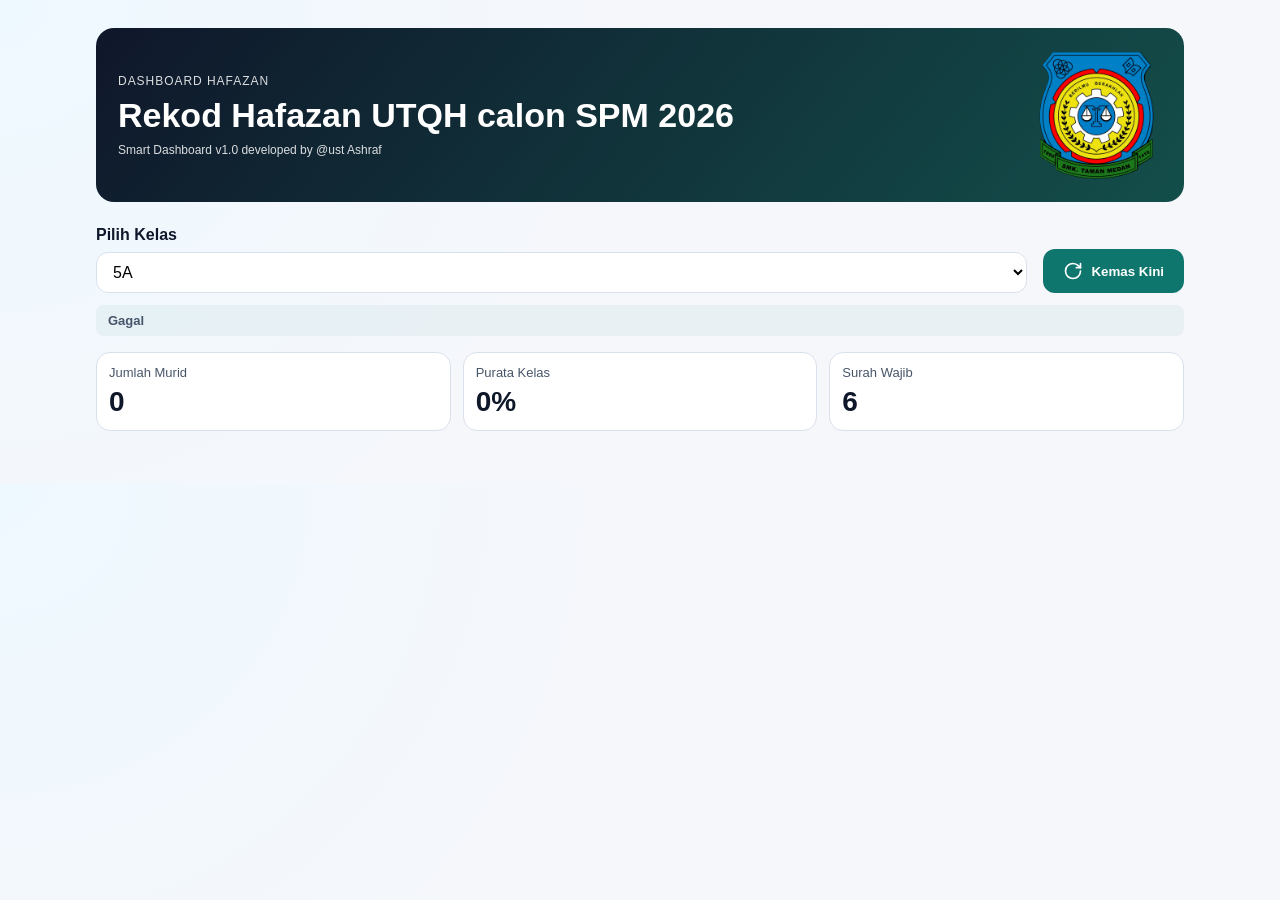
<file: index.html>
<!doctype html>
<html lang="ms">
  <head>
    <meta charset="UTF-8" />
    <meta name="viewport" content="width=device-width, initial-scale=1.0" />
    <title>Dashboard Hafazan UTQH</title>
    <link rel="manifest" href="./manifest.webmanifest" />
    <link rel="icon" href="./icons/icon-192.svg" type="image/svg+xml" />
    <link rel="apple-touch-icon" href="./icons/icon-192.svg" />
    <link rel="stylesheet" href="./styles.css" />
  </head>
  <body>
    <main class="container">
      <header class="hero">
        <div class="hero-text">
          <p class="eyebrow">Dashboard Hafazan</p>
          <h1>Rekod Hafazan UTQH calon SPM 2026</h1>
          <p class="hero-credit">Smart Dashboard v1.0 developed by @ust Ashraf</p>
        </div>
        <img
          class="hero-logo"
          src="./icons/logo-sekolah.png"
          alt="Logo sekolah"
        />
      </header>

      <section class="controls">
        <div class="control-group">
          <label for="classSelect">Pilih Kelas</label>
          <select id="classSelect" aria-label="Pilih kelas"></select>
        </div>
        <button id="refreshBtn" class="btn-refresh" aria-label="Kemas kini data">
          <svg xmlns="http://www.w3.org/2000/svg" width="20" height="20" viewBox="0 0 24 24" fill="none" stroke="currentColor" stroke-width="2" stroke-linecap="round" stroke-linejoin="round" class="icon-spin-target"><path d="M21 12a9 9 0 1 1-9-9c2.52 0 4.93 1 6.74 2.74L21 8"/><path d="M21 3v5h-5"/></svg>
          Kemas Kini
        </button>
      </section>

      <div id="statusBar" class="status-bar" aria-live="polite">
        <span id="updateStatus">Sedia</span>
        <span id="lastUpdated"></span>
      </div>

      <section class="summary" aria-live="polite">
        <article class="summary-card">
          <p>Jumlah Murid</p>
          <strong id="studentCount">0</strong>
        </article>
        <article class="summary-card">
          <p>Purata Kelas</p>
          <strong id="classAverage">0%</strong>
        </article>
        <article class="summary-card">
          <p>Surah Wajib</p>
          <strong id="surahCount">6</strong>
        </article>
      </section>

      <section id="status" class="status">Memuatkan data...</section>
      <section id="studentsContainer" class="students" aria-live="polite"></section>
    </main>

    <script src="./app.js"></script>
    <script src="./pwa-register.js"></script>
  </body>
</html>
</file>
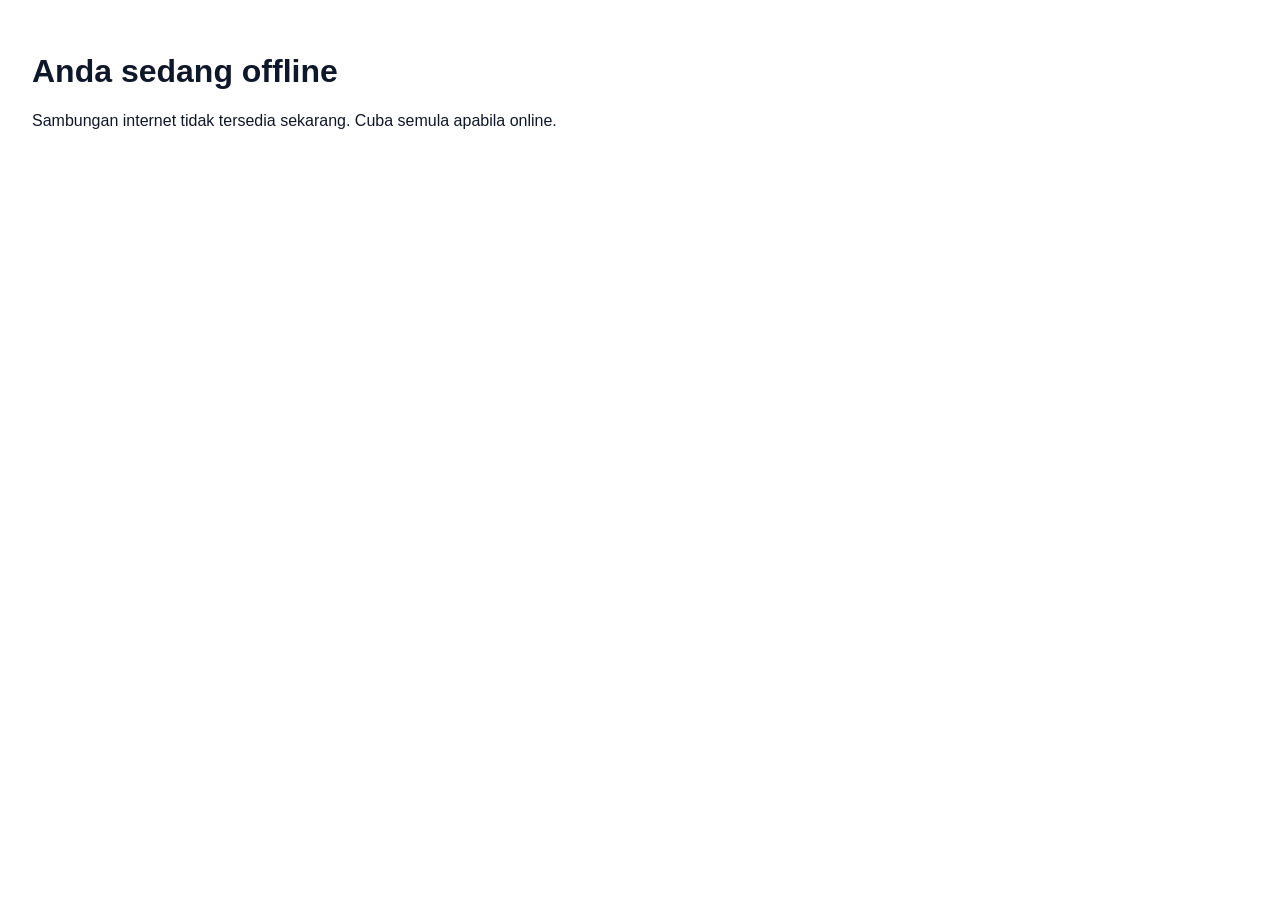
<file: offline.html>
﻿<!doctype html>
<html lang="ms">
  <head>
    <meta charset="UTF-8" />
    <meta name="viewport" content="width=device-width, initial-scale=1.0" />
    <title>Offline - Dashboard UTQH</title>
    <link rel="stylesheet" href="styles.css" />
  </head>
  <body class="offline-page">
    <h1>Anda sedang offline</h1>
    <p>Sambungan internet tidak tersedia sekarang. Cuba semula apabila online.</p>
  </body>
</html>
</file>
<file: styles.css>
:root {
  --bg: #f5f7fb;
  --card: #ffffff;
  --text: #0f172a;
  --muted: #475569;
  --line: #d9e1ec;
  --primary: #0f766e;
  --accent: #22c55e;
  --track: #e8eef7;
}

* {
  box-sizing: border-box;
}

body {
  margin: 0;
  font-family: "Segoe UI", Tahoma, Geneva, Verdana, sans-serif;
  background: radial-gradient(circle at top left, #eef9ff, var(--bg) 45%);
  color: var(--text);
}

.container {
  max-width: 1120px;
  margin: 0 auto;
  padding: 28px 16px 40px;
}

.hero {
  background: linear-gradient(130deg, #0f172a, #134e4a);
  color: #ffffff;
  border-radius: 18px;
  padding: 22px;
  display: flex;
  justify-content: space-between;
  align-items: center;
  gap: 16px;
}

.hero-text {
  min-width: 0;
}

.eyebrow {
  margin: 0;
  text-transform: uppercase;
  letter-spacing: 0.08em;
  font-size: 12px;
  opacity: 0.85;
}

.hero h1 {
  margin: 8px 0;
  font-size: clamp(22px, 4vw, 34px);
}

.hero-credit {
  margin: 0;
  font-size: 12px;
  opacity: 0.85;
}

.hero-logo {
  width: clamp(72px, 11vw, 130px);
  height: auto;
  object-fit: contain;
  flex-shrink: 0;
}

.subtitle {
  margin: 0;
  opacity: 0.92;
}

.controls {
  margin-top: 24px;
  display: flex;
  justify-content: space-between;
  align-items: flex-end;
  gap: 16px;
  flex-wrap: wrap;
}

.control-group {
  display: grid;
  gap: 8px;
  flex: 1;
  min-width: 200px;
}

label {
  font-weight: 600;
}

select {
  width: 100%;
  border: 1px solid var(--line);
  border-radius: 12px;
  padding: 10px 12px;
  background: #fff;
  font-size: 16px;
  transition: border-color 0.2s;
}

select:focus {
  outline: none;
  border-color: var(--primary);
  box-shadow: 0 0 0 3px rgba(15, 118, 110, 0.1);
}

.btn-refresh {
  background: var(--primary);
  color: white;
  border: none;
  border-radius: 12px;
  padding: 10px 20px;
  font-weight: 600;
  display: flex;
  align-items: center;
  gap: 8px;
  cursor: pointer;
  transition: all 0.2s;
  height: 44px;
}

.btn-refresh:hover {
  filter: brightness(1.1);
  transform: translateY(-1px);
}

.btn-refresh:active {
  transform: translateY(0);
}

.btn-refresh.loading .icon-spin-target {
  animation: spin 1s linear infinite;
}

@keyframes spin {
  from { transform: rotate(0deg); }
  to { transform: rotate(360deg); }
}

.status-bar {
  margin-top: 12px;
  padding: 8px 12px;
  background: rgba(15, 118, 110, 0.05);
  border-radius: 8px;
  font-size: 13px;
  color: var(--muted);
  display: flex;
  justify-content: space-between;
  align-items: center;
}

#updateStatus {
  font-weight: 600;
}

.summary {
  margin-top: 16px;
  display: grid;
  grid-template-columns: repeat(auto-fit, minmax(160px, 1fr));
  gap: 12px;
}

.summary-card {
  background: var(--card);
  border: 1px solid var(--line);
  border-radius: 14px;
  padding: 12px;
}

.summary-card p {
  margin: 0;
  color: var(--muted);
  font-size: 13px;
}

.summary-card strong {
  display: block;
  margin-top: 6px;
  font-size: 28px;
}

.status {
  margin-top: 14px;
  color: var(--muted);
  font-weight: 600;
}

.students {
  margin-top: 12px;
  display: grid;
  grid-template-columns: repeat(auto-fit, minmax(280px, 1fr));
  gap: 12px;
}

.student-card {
  background: var(--card);
  border: 1px solid var(--line);
  border-radius: 16px;
  padding: 14px;
}

.student-header {
  display: flex;
  justify-content: space-between;
  align-items: baseline;
  gap: 8px;
}

.student-header h3 {
  margin: 0;
  font-size: 18px;
}

.student-header span {
  color: var(--primary);
  font-weight: 700;
}

.bars {
  list-style: none;
  padding: 0;
  margin: 12px 0 0;
  display: grid;
  gap: 9px;
}

.bar-row {
  display: grid;
  gap: 5px;
}

.bar-label {
  font-size: 13px;
  color: var(--muted);
}

.bar-track {
  height: 18px;
  border-radius: 999px;
  background: var(--track);
  overflow: hidden;
}

.bar-fill {
  height: 100%;
  border-radius: 999px;
  display: flex;
  justify-content: flex-end;
  align-items: center;
  padding-right: 8px;
  color: #ffffff;
  font-size: 12px;
  font-weight: 600;
  transition: width 0.35s ease;
}

.bar-fill.score-low {
  background: linear-gradient(90deg, #b91c1c, #ef4444);
}

.bar-fill.score-mid {
  background: linear-gradient(90deg, #ca8a04, #facc15);
  color: #1f2937;
}

.bar-fill.score-high {
  background: linear-gradient(90deg, #15803d, #22c55e);
}

.empty {
  padding: 14px;
  border-radius: 12px;
  background: #fff8e7;
  border: 1px solid #f6d494;
}

body.offline-page {
  padding: 32px;
  font-family: Arial, sans-serif;
  background: #ffffff;
}

@media (max-width: 640px) {
  .hero {
    align-items: flex-start;
  }

  .hero-logo {
    align-self: flex-end;
  }
}
</file>
